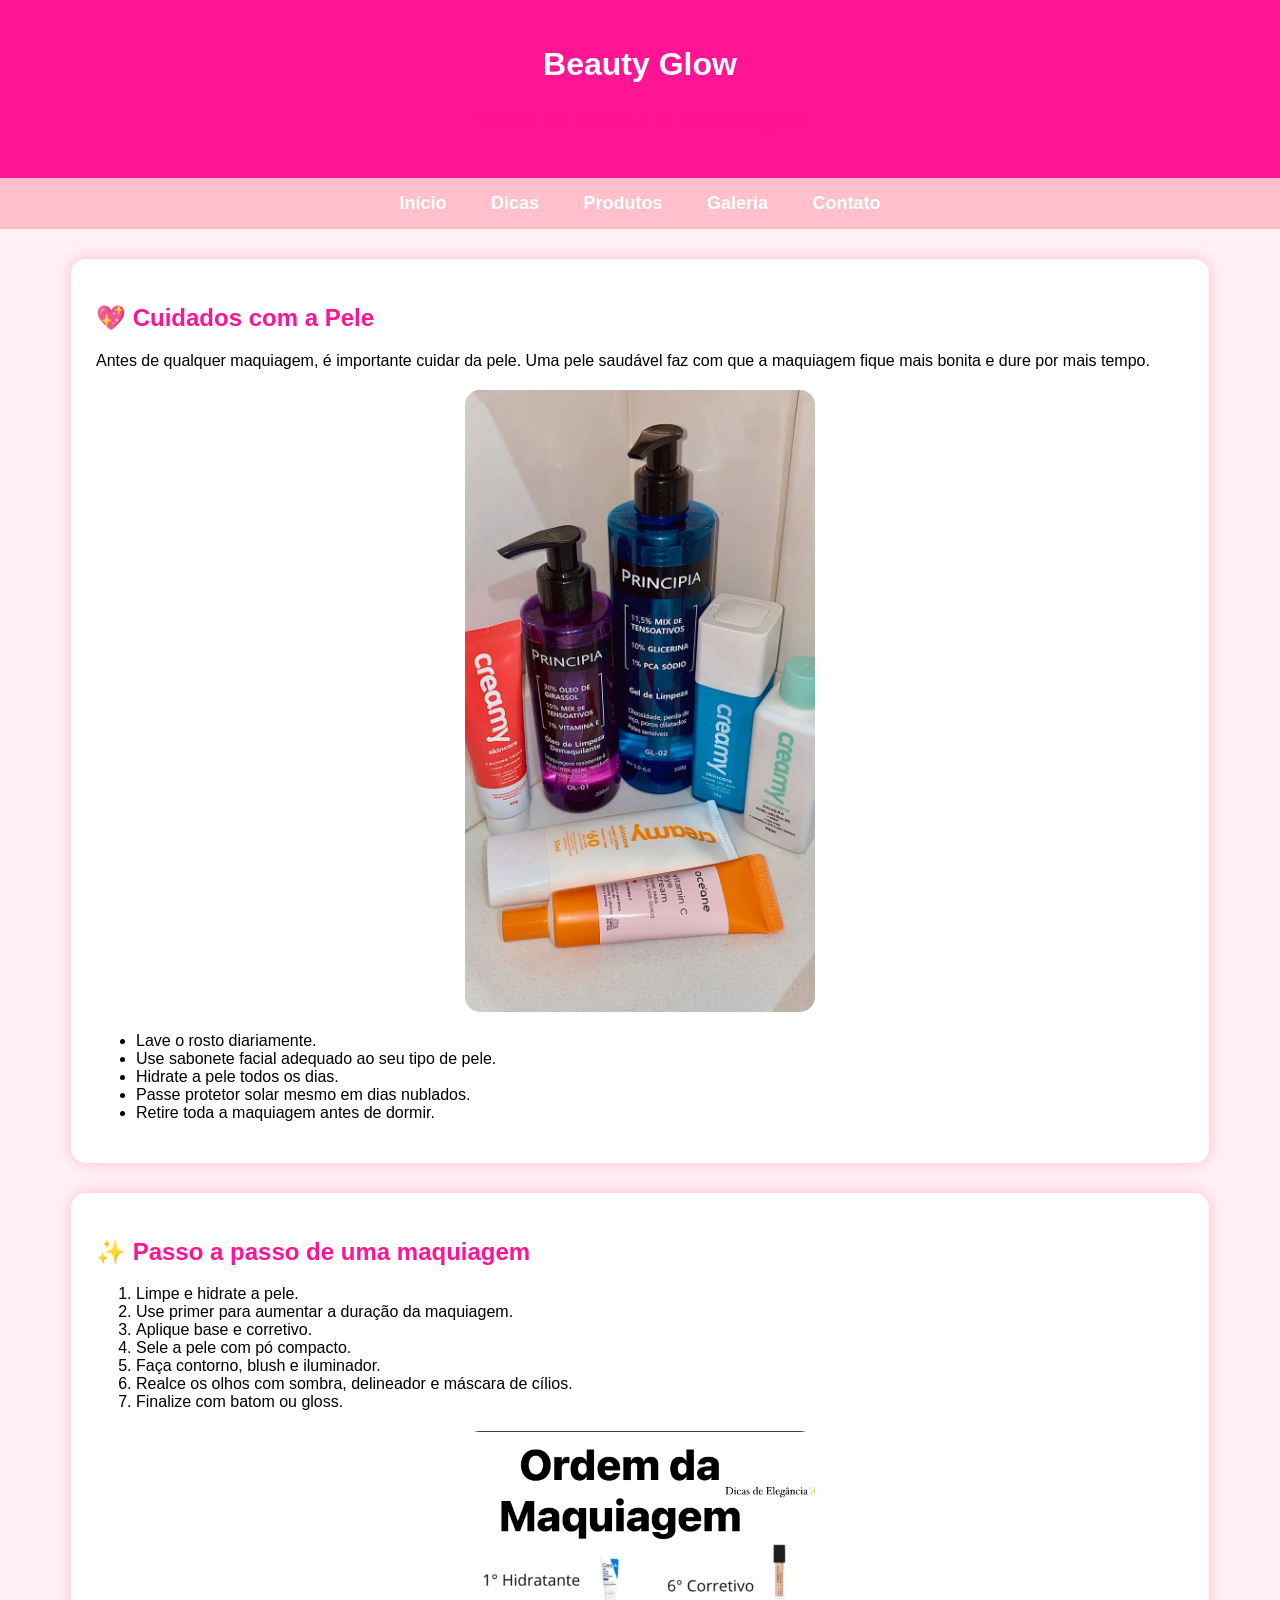
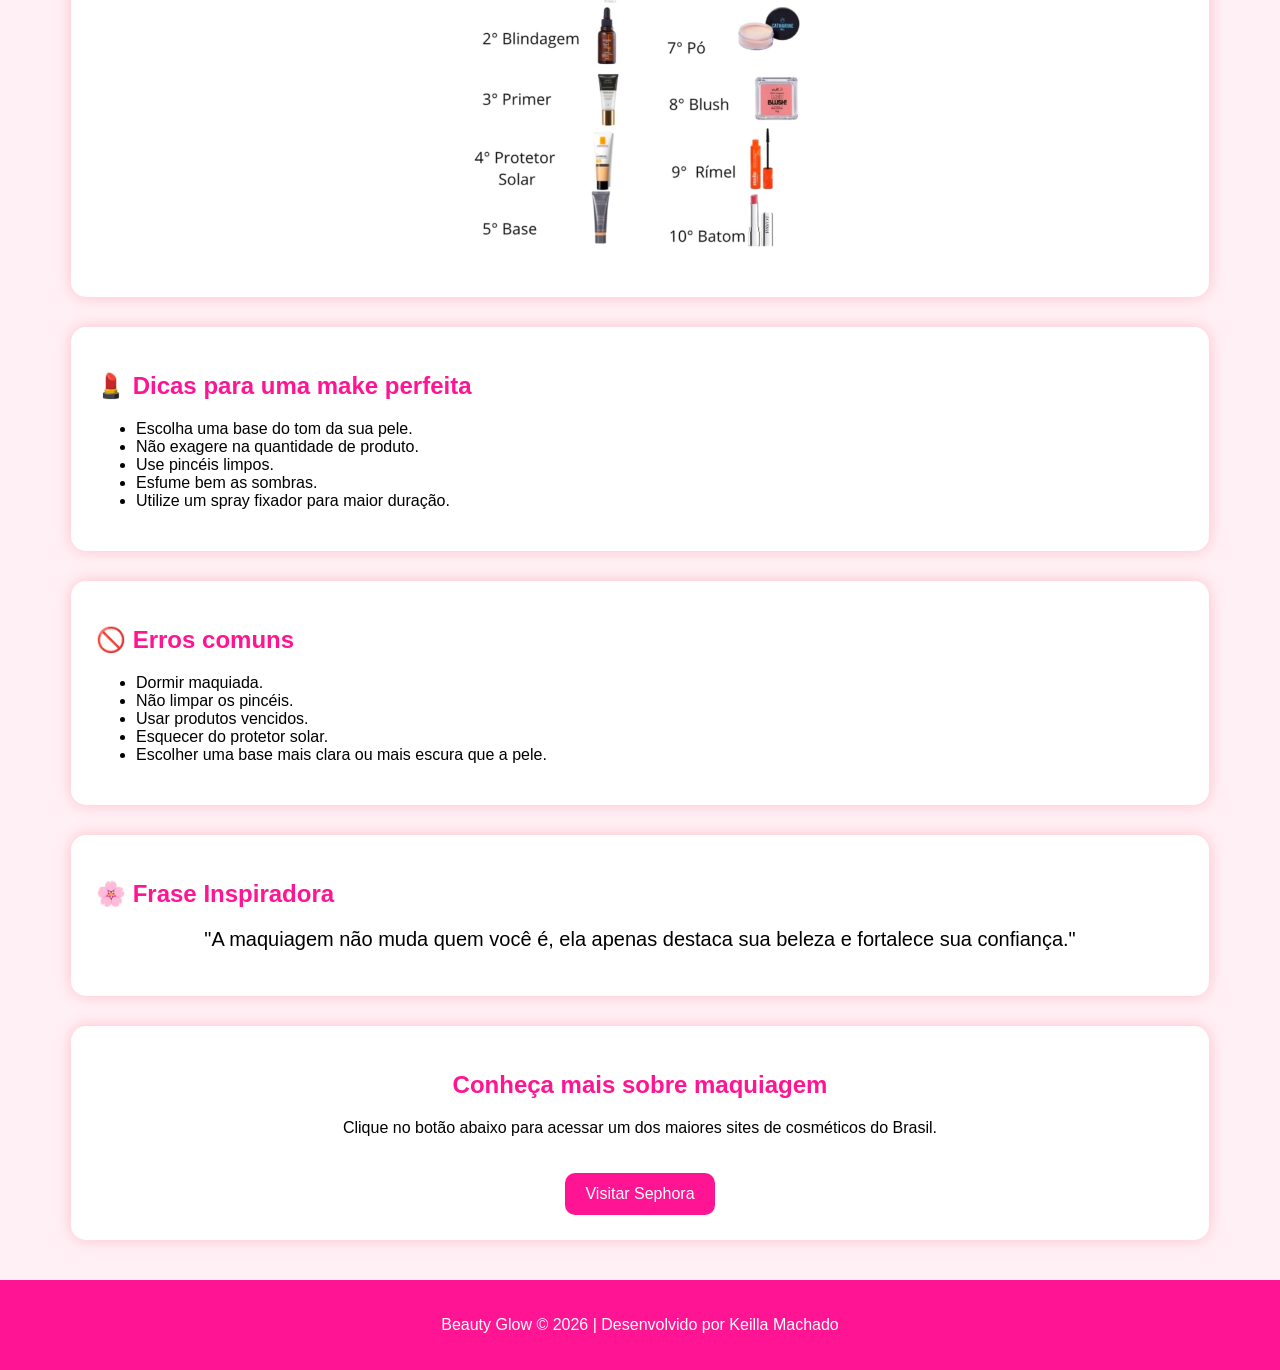
<file: index.html>
<!DOCTYPE html>
<html lang="pt-BR">
<head>
    <meta charset="UTF-8">
    <meta name="viewport" content="width=device-width, initial-scale=1.0">
    <title>Dicas de Beleza | Beauty Glow</title>

    <link rel="stylesheet" href="style.css">
</head>

<body>

<header>
    <h1>Beauty Glow</h1>
    <h2>Dicas de Beleza e Maquiagem</h2>
</header>

<nav>
    <a href="index.html">Início</a>
    <a href="dicas.html">Dicas</a>
    <a href="produtos.html">Produtos</a>
    <a href="galeria.html">Galeria</a>
    <a href="contato.html">Contato</a>
</nav>

<section>

<h2>💖 Cuidados com a Pele</h2>

<p>
Antes de qualquer maquiagem, é importante cuidar da pele. Uma pele saudável
faz com que a maquiagem fique mais bonita e dure por mais tempo.
</p>

<img src="Produtos skincare.jpg" alt="Cuidados com a pele">

<ul>
    <li>Lave o rosto diariamente.</li>
    <li>Use sabonete facial adequado ao seu tipo de pele.</li>
    <li>Hidrate a pele todos os dias.</li>
    <li>Passe protetor solar mesmo em dias nublados.</li>
    <li>Retire toda a maquiagem antes de dormir.</li>
</ul>

</section>

<section>

<h2>✨ Passo a passo de uma maquiagem</h2>

<ol>
    <li>Limpe e hidrate a pele.</li>
    <li>Use primer para aumentar a duração da maquiagem.</li>
    <li>Aplique base e corretivo.</li>
    <li>Sele a pele com pó compacto.</li>
    <li>Faça contorno, blush e iluminador.</li>
    <li>Realce os olhos com sombra, delineador e máscara de cílios.</li>
    <li>Finalize com batom ou gloss.</li>
</ol>

<img src="Passo a passo.jpg" alt="Produtos de maquiagem">

</section>

<section>

<h2>💄 Dicas para uma make perfeita</h2>

<ul>
    <li>Escolha uma base do tom da sua pele.</li>
    <li>Não exagere na quantidade de produto.</li>
    <li>Use pincéis limpos.</li>
    <li>Esfume bem as sombras.</li>
    <li>Utilize um spray fixador para maior duração.</li>
</ul>

</section>

<section>

<h2>🚫 Erros comuns</h2>

<ul>
    <li>Dormir maquiada.</li>
    <li>Não limpar os pincéis.</li>
    <li>Usar produtos vencidos.</li>
    <li>Esquecer do protetor solar.</li>
    <li>Escolher uma base mais clara ou mais escura que a pele.</li>
</ul>

</section>

<section>

<h2>🌸 Frase Inspiradora</h2>

<p style="font-size:20px; text-align:center;">
"A maquiagem não muda quem você é, ela apenas destaca sua beleza e fortalece sua confiança."
</p>

</section>

<section style="text-align:center;">

<h2>Conheça mais sobre maquiagem</h2>

<p>
Clique no botão abaixo para acessar um dos maiores sites de cosméticos do Brasil.
</p>

<a class="botao" href="https://www.sephora.com.br" target="_blank">
Visitar Sephora
</a>

</section>

<footer>

<p>Beauty Glow © 2026 | Desenvolvido por Keilla Machado</p>

</footer>

</body>
</html>
</file>
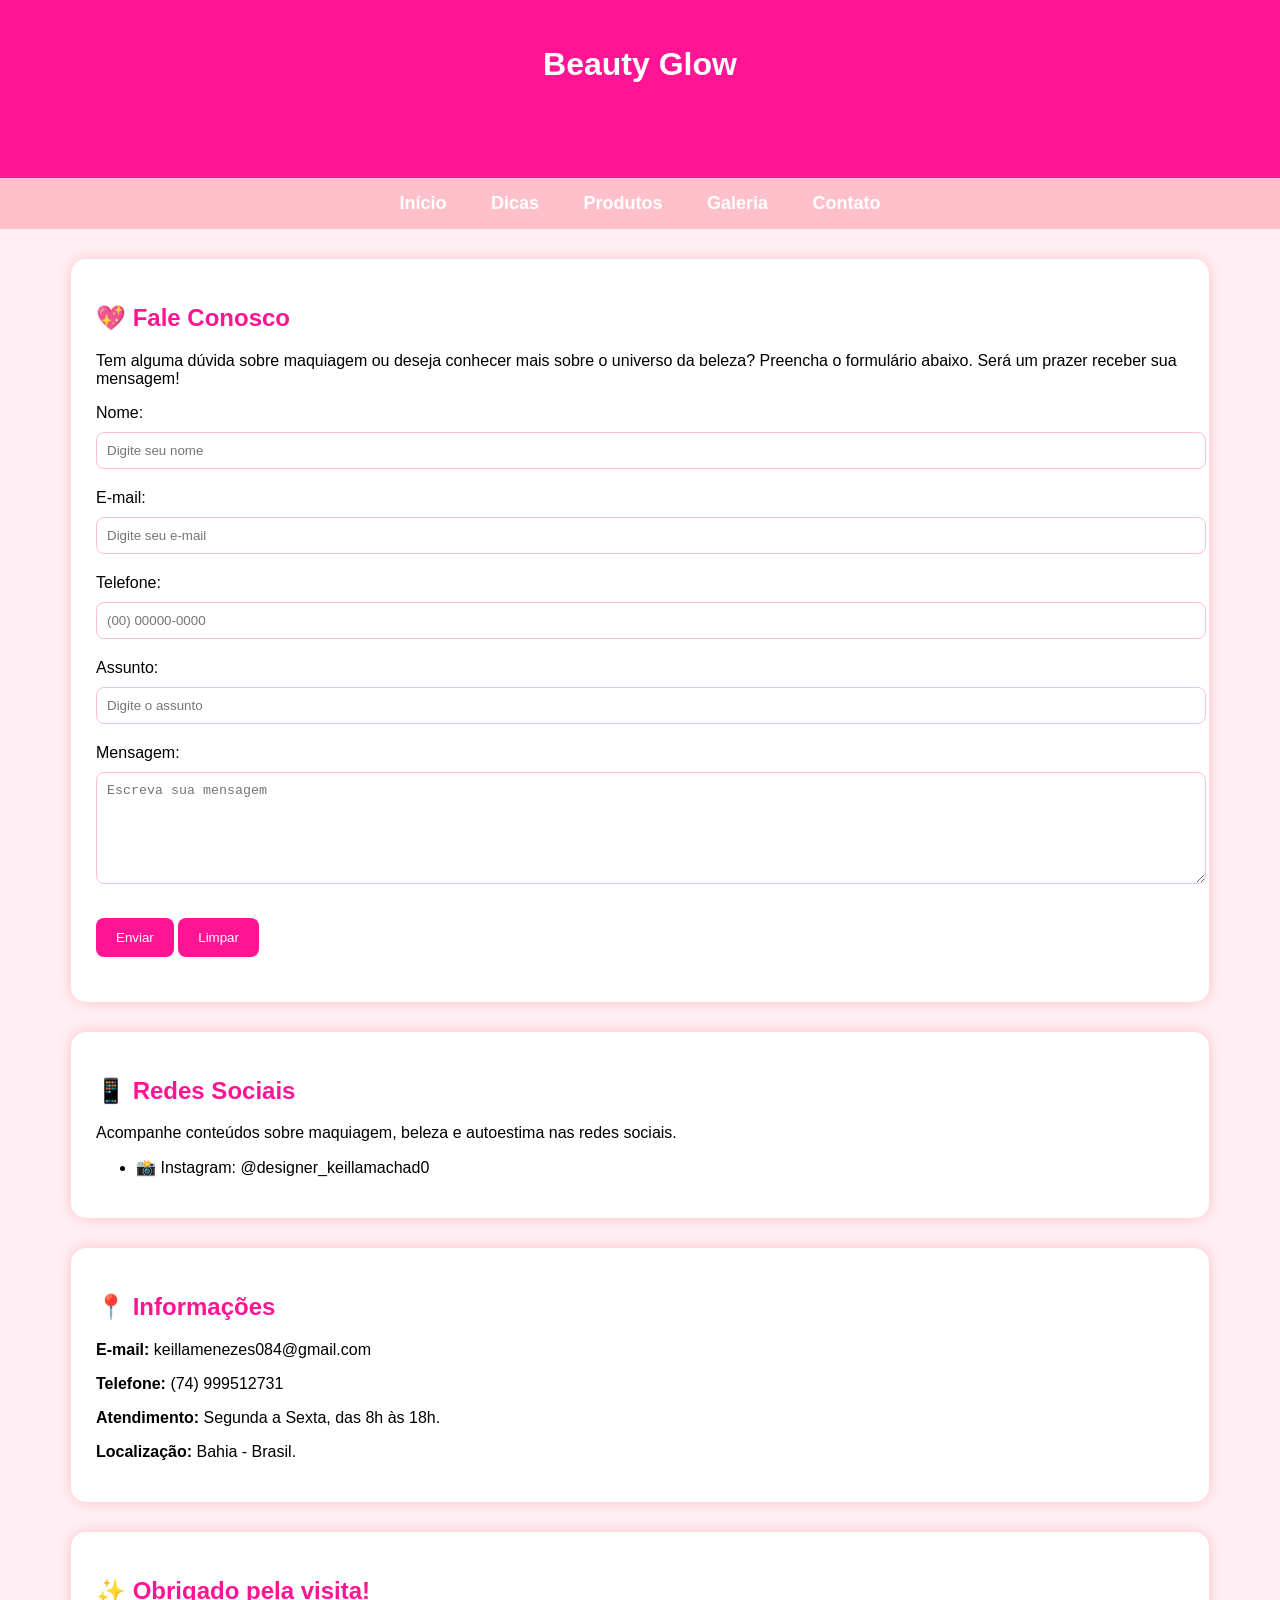
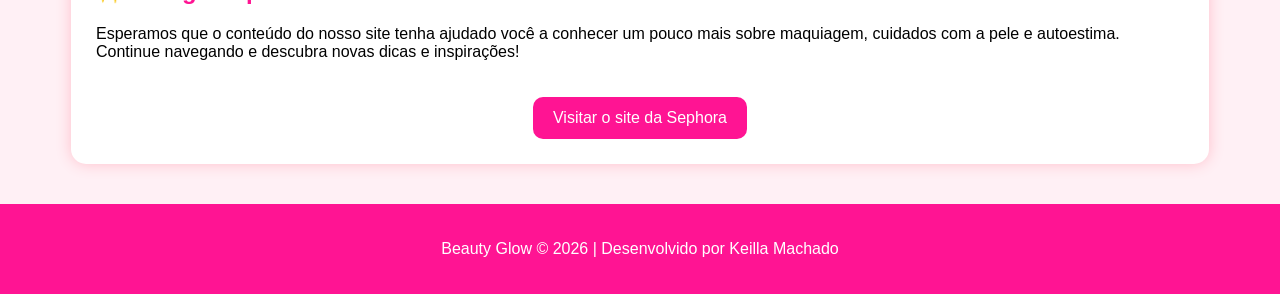
<file: contato.html>
<!DOCTYPE html>
<html lang="pt-BR">

<head>
    <meta charset="UTF-8">
    <meta name="viewport" content="width=device-width, initial-scale=1.0">
    <title>Contato | Beauty Glow</title>

    <link rel="stylesheet" href="style.css">
</head>

<body>

<header>

    <h1>Beauty Glow</h1>
    <h2>Entre em Contato</h2>

</header>

<nav>

    <a href="index.html">Início</a>
    <a href="dicas.html">Dicas</a>
    <a href="produtos.html">Produtos</a>
    <a href="galeria.html">Galeria</a>
    <a href="contato.html">Contato</a>

</nav>

<section>

<h2>💖 Fale Conosco</h2>

<p>
Tem alguma dúvida sobre maquiagem ou deseja conhecer mais sobre o universo da beleza?
Preencha o formulário abaixo. Será um prazer receber sua mensagem!
</p>

<form>

<label>Nome:</label>
<input type="text" placeholder="Digite seu nome">

<label>E-mail:</label>
<input type="email" placeholder="Digite seu e-mail">

<label>Telefone:</label>
<input type="tel" placeholder="(00) 00000-0000">

<label>Assunto:</label>
<input type="text" placeholder="Digite o assunto">

<label>Mensagem:</label>
<textarea rows="6" placeholder="Escreva sua mensagem"></textarea>

<input type="submit" value="Enviar">
<input type="reset" value="Limpar">

</form>

</section>

<section>

<h2>📱 Redes Sociais</h2>

<p>
Acompanhe conteúdos sobre maquiagem, beleza e autoestima nas redes sociais.
</p>

<ul>
    <li>📸 Instagram: @designer_keillamachad0</li>
   
</ul>

</section>

<section>

<h2>📍 Informações</h2>

<p><strong>E-mail:</strong> keillamenezes084@gmail.com</p>

<p><strong>Telefone:</strong> (74) 999512731</p>

<p><strong>Atendimento:</strong> Segunda a Sexta, das 8h às 18h.</p>

<p><strong>Localização:</strong> Bahia - Brasil.</p>

</section>

<section>

<h2>✨ Obrigado pela visita!</h2>

<p>
Esperamos que o conteúdo do nosso site tenha ajudado você a conhecer um pouco mais sobre maquiagem, cuidados com a pele e autoestima.
Continue navegando e descubra novas dicas e inspirações!
</p>

<div style="text-align:center;">

<a class="botao" href="https://www.sephora.com.br" target="_blank">
Visitar o site da Sephora
</a>

</div>

</section>

<footer>

<p>Beauty Glow © 2026 | Desenvolvido por Keilla Machado</p>

</footer>

</body>

</html>
</file>
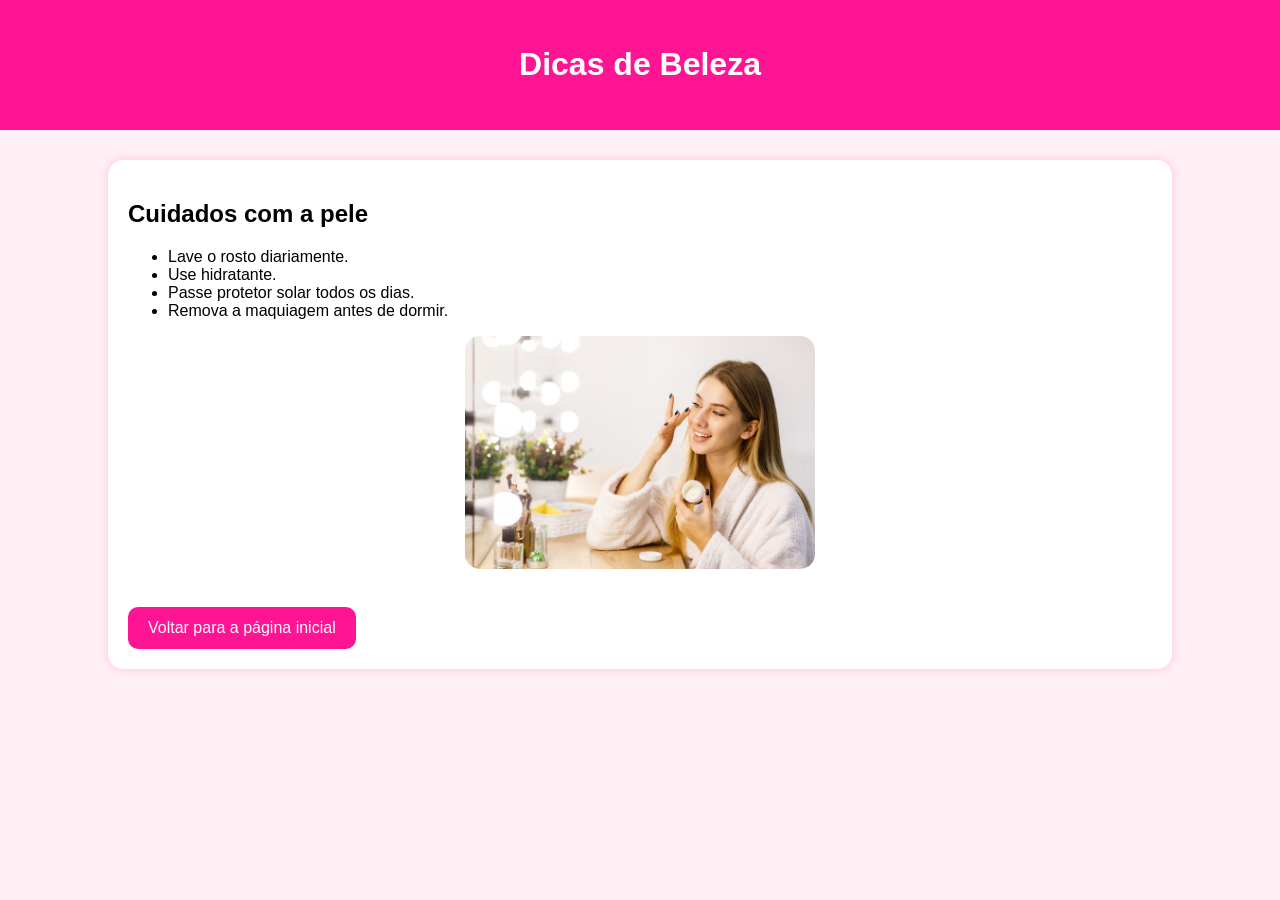
<file: dicas.html>
<!DOCTYPE html>
<html lang="pt-BR">
<head>
    <meta charset="UTF-8">
    <title>Dicas de Beleza</title>

    <style>
        body{
            font-family: Arial, sans-serif;
            background-color:#fff0f5;
            margin:0;
        }

        header{
            background-color:deeppink;
            color:white;
            text-align:center;
            padding:25px;
        }

        section{
            width:80%;
            margin:auto;
            margin-top:30px;
            background:white;
            padding:20px;
            border-radius:15px;
            box-shadow:0 0 10px pink;
        }

        img{
            width:350px;
            display:block;
            margin:auto;
            border-radius:15px;
        }

        .botao{
            display:inline-block;
            margin-top:20px;
            background-color:deeppink;
            color:white;
            padding:12px 20px;
            text-decoration:none;
            border-radius:10px;
        }
    </style>
</head>

<body>

<header>
    <h1>Dicas de Beleza</h1>
</header>

<section>

<h2>Cuidados com a pele</h2>

<ul>
    <li>Lave o rosto diariamente.</li>
    <li>Use hidratante.</li>
    <li>Passe protetor solar todos os dias.</li>
    <li>Remova a maquiagem antes de dormir.</li>
</ul>

<img src="Cuidados com a pele.avif" alt="Cuidados com a pele">

<br>

<a class="botao" href="index.html">
    Voltar para a página inicial
</a>

</section>

</body>
</html>
</file>
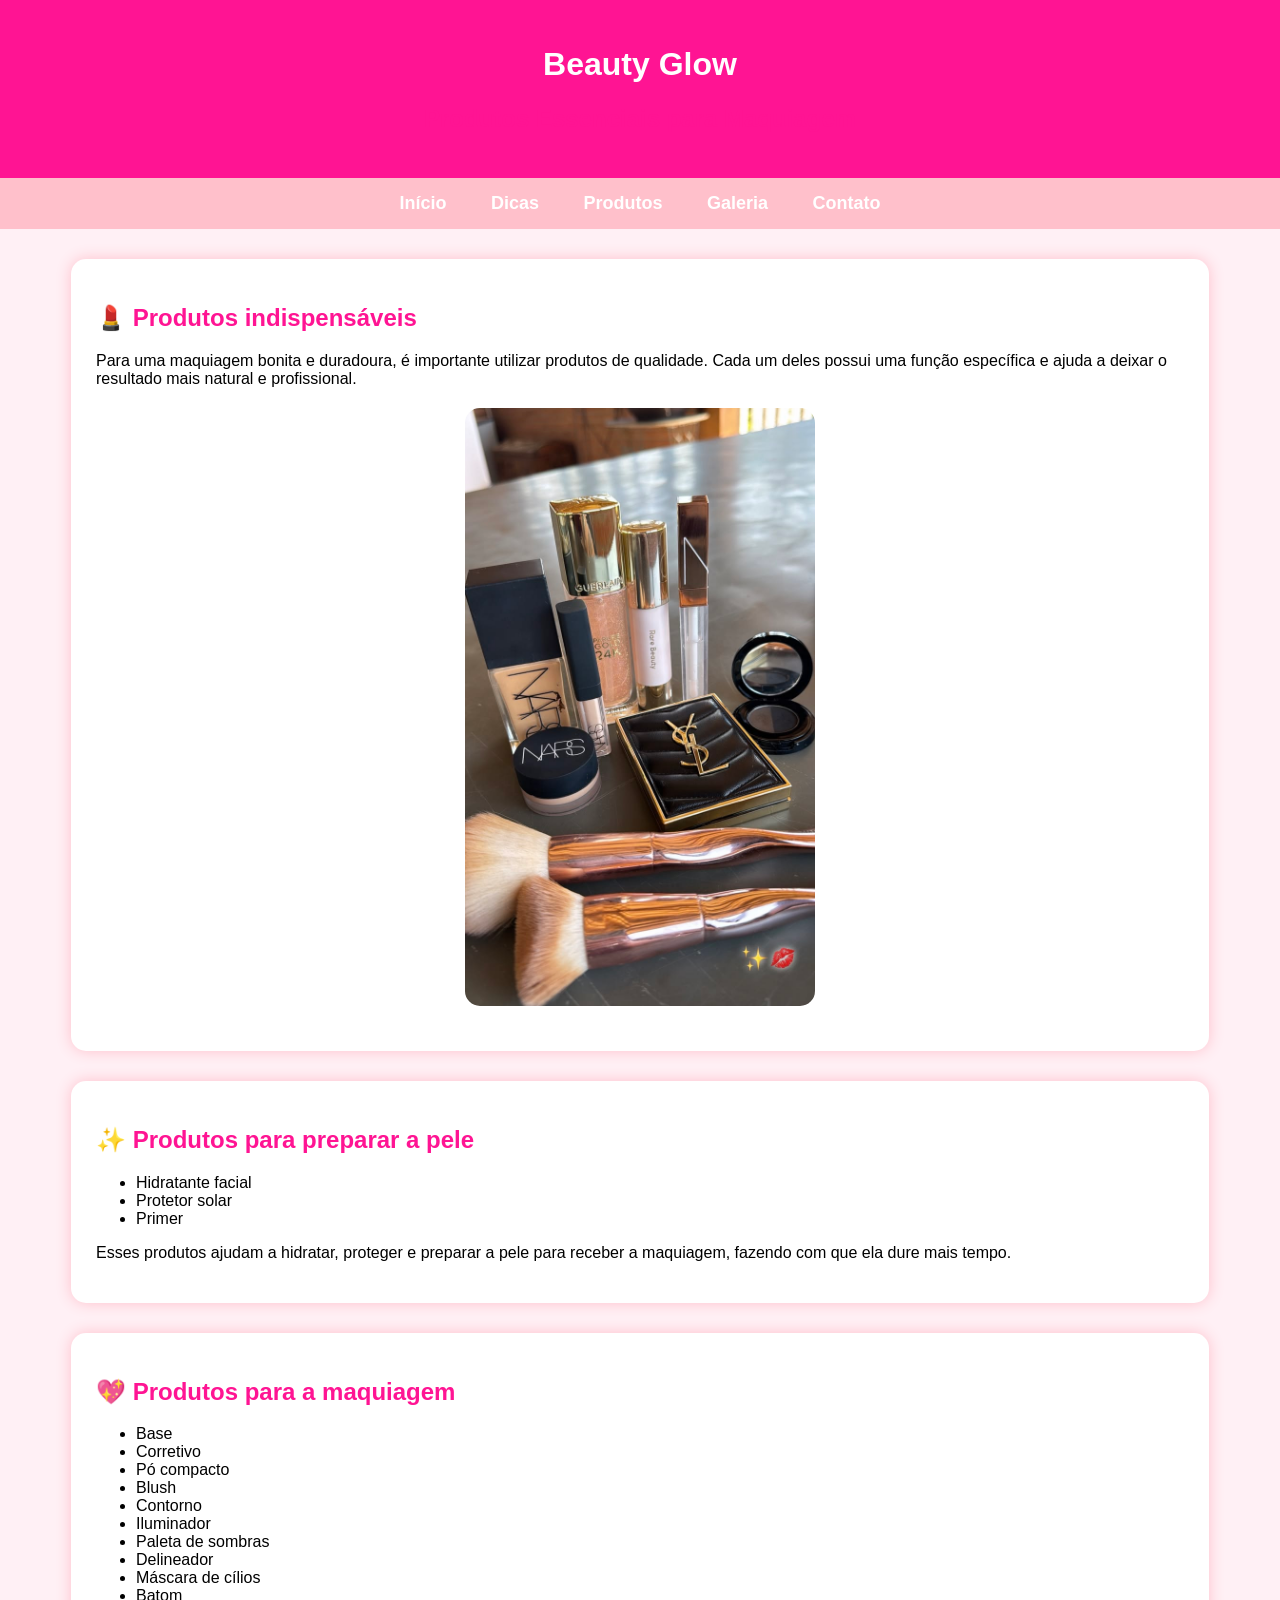
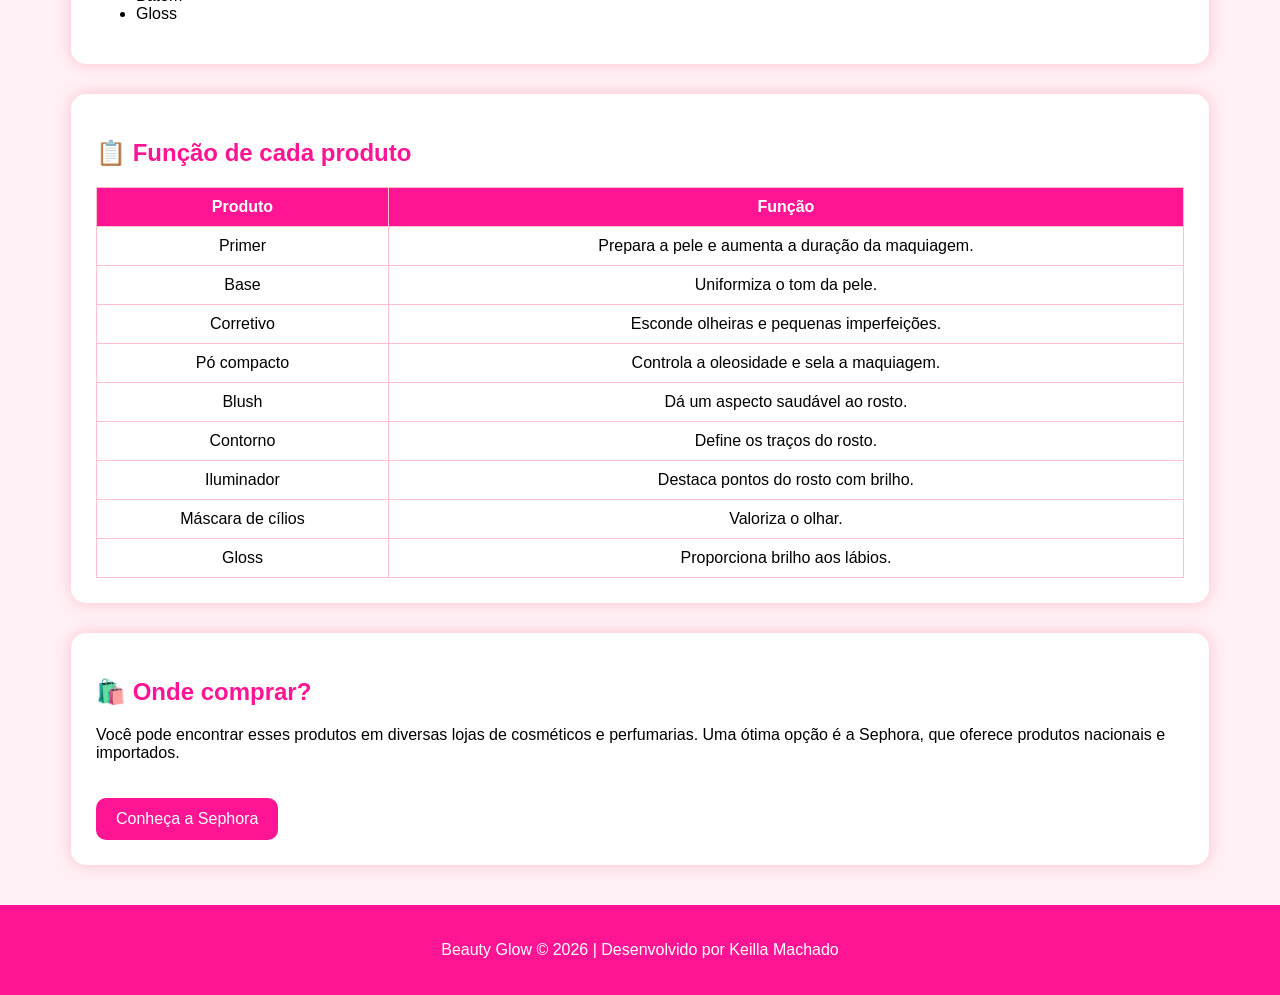
<file: produtos.html>
<!DOCTYPE html>
<html lang="pt-BR">

<head>
    <meta charset="UTF-8">
    <meta name="viewport" content="width=device-width, initial-scale=1.0">
    <title>Produtos | Beauty Glow</title>

    <link rel="stylesheet" href="style.css">
</head>

<body>

<header>

    <h1>Beauty Glow</h1>
    <h2>Produtos Essenciais para Maquiagem</h2>

</header>

<nav>

    <a href="index.html">Início</a>
    <a href="dicas.html">Dicas</a>
    <a href="produtos.html">Produtos</a>
    <a href="galeria.html">Galeria</a>
    <a href="contato.html">Contato</a>

</nav>

<section>

<h2>💄 Produtos indispensáveis</h2>

<p>
Para uma maquiagem bonita e duradoura, é importante utilizar produtos de qualidade.
Cada um deles possui uma função específica e ajuda a deixar o resultado mais natural e profissional.
</p>

<img src="P. Make.jpg" alt="Produtos de maquiagem">

</section>

<section>

<h2>✨ Produtos para preparar a pele</h2>

<ul>
    <li>Hidratante facial</li>
    <li>Protetor solar</li>
    <li>Primer</li>
</ul>

<p>
Esses produtos ajudam a hidratar, proteger e preparar a pele para receber a maquiagem,
fazendo com que ela dure mais tempo.
</p>

</section>

<section>

<h2>💖 Produtos para a maquiagem</h2>

<ul>
    <li>Base</li>
    <li>Corretivo</li>
    <li>Pó compacto</li>
    <li>Blush</li>
    <li>Contorno</li>
    <li>Iluminador</li>
    <li>Paleta de sombras</li>
    <li>Delineador</li>
    <li>Máscara de cílios</li>
    <li>Batom</li>
    <li>Gloss</li>
</ul>

</section>

<section>

<h2>📋 Função de cada produto</h2>

<table>

<tr>
    <th>Produto</th>
    <th>Função</th>
</tr>

<tr>
    <td>Primer</td>
    <td>Prepara a pele e aumenta a duração da maquiagem.</td>
</tr>

<tr>
    <td>Base</td>
    <td>Uniformiza o tom da pele.</td>
</tr>

<tr>
    <td>Corretivo</td>
    <td>Esconde olheiras e pequenas imperfeições.</td>
</tr>

<tr>
    <td>Pó compacto</td>
    <td>Controla a oleosidade e sela a maquiagem.</td>
</tr>

<tr>
    <td>Blush</td>
    <td>Dá um aspecto saudável ao rosto.</td>
</tr>

<tr>
    <td>Contorno</td>
    <td>Define os traços do rosto.</td>
</tr>

<tr>
    <td>Iluminador</td>
    <td>Destaca pontos do rosto com brilho.</td>
</tr>

<tr>
    <td>Máscara de cílios</td>
    <td>Valoriza o olhar.</td>
</tr>

<tr>
    <td>Gloss</td>
    <td>Proporciona brilho aos lábios.</td>
</tr>

</table>

</section>

<section>

<h2>🛍️ Onde comprar?</h2>

<p>
Você pode encontrar esses produtos em diversas lojas de cosméticos e perfumarias.
Uma ótima opção é a Sephora, que oferece produtos nacionais e importados.
</p>

<a class="botao"
href="https://www.sephora.com.br"
target="_blank">

Conheça a Sephora

</a>

</section>

<footer>

<p>Beauty Glow © 2026 | Desenvolvido por Keilla Machado</p>

</footer>

</body>
</html>
</file>
<file: style.css>
body{
    margin:0;
    font-family:Arial, Helvetica, sans-serif;
    background:#fff0f5;
}

header{
    background:deeppink;
    color:white;
    text-align:center;
    padding:25px;
}

nav{
    background:pink;
    text-align:center;
    padding:15px;
}

nav a{
    color:white;
    text-decoration:none;
    margin:20px;
    font-size:18px;
    font-weight:bold;
}

nav a:hover{
    color:deeppink;
    background:white;
    padding:10px;
    border-radius:10px;
}

section{
    width:85%;
    margin:auto;
    background:white;
    margin-top:30px;
    padding:25px;
    border-radius:15px;
    box-shadow:0 0 15px pink;
}

img{
    width:350px;
    display:block;
    margin:20px auto;
    border-radius:15px;
}

h2{
    color:deeppink;
}

.botao{
    display:inline-block;
    margin-top:20px;
    background:deeppink;
    color:white;
    padding:12px 20px;
    text-decoration:none;
    border-radius:10px;
}

.botao:hover{
    background:hotpink;
}

table{
    width:100%;
    border-collapse:collapse;
    margin-top:20px;
}

table,th,td{
    border:1px solid pink;
}

th{
    background:deeppink;
    color:white;
    padding:10px;
}

td{
    padding:10px;
    text-align:center;
}

form input,
form textarea{
    width:100%;
    padding:10px;
    margin-top:10px;
    margin-bottom:20px;
    border-radius:8px;
    border:1px solid pink;
}

form input[type=submit],
form input[type=reset]{
    width:auto;
    background:deeppink;
    color:white;
    border:none;
    padding:12px 20px;
    cursor:pointer;
}

footer{
    margin-top:40px;
    background:deeppink;
    color:white;
    text-align:center;
    padding:20px;
}
</file>
